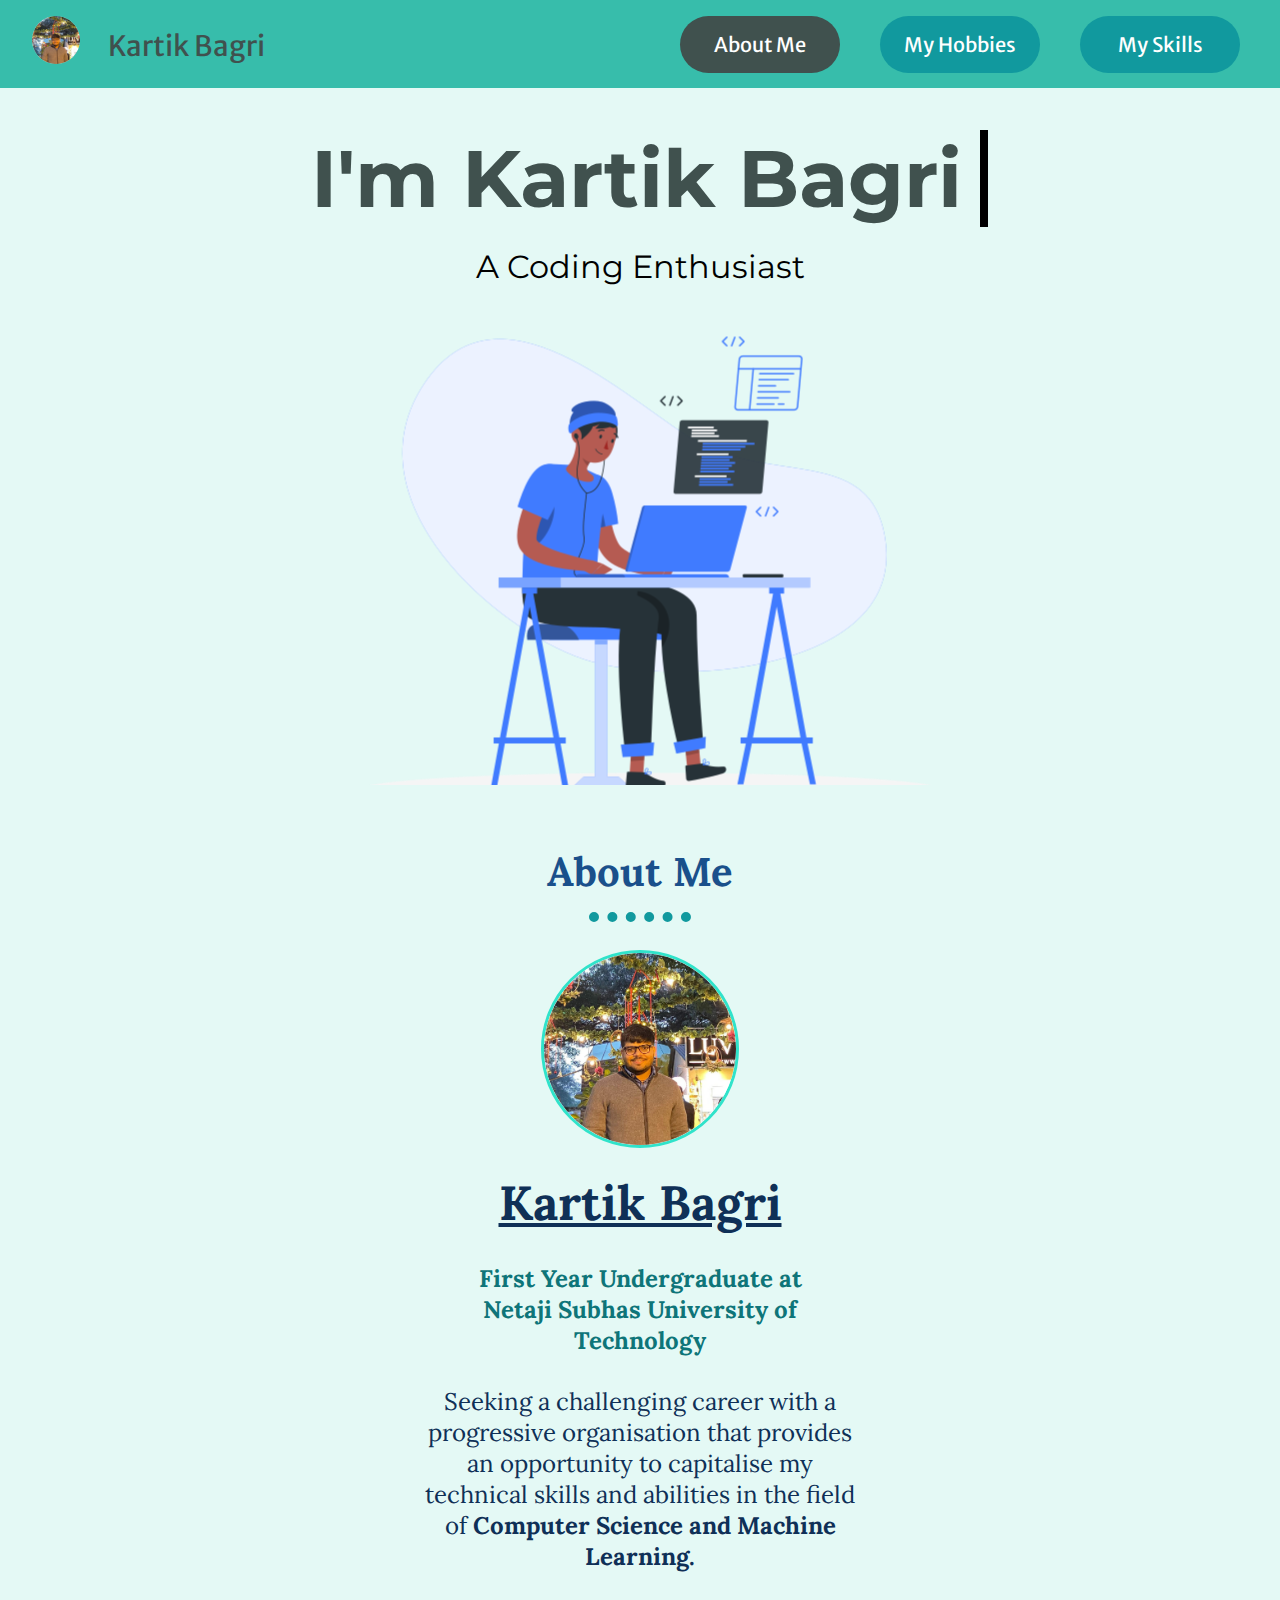
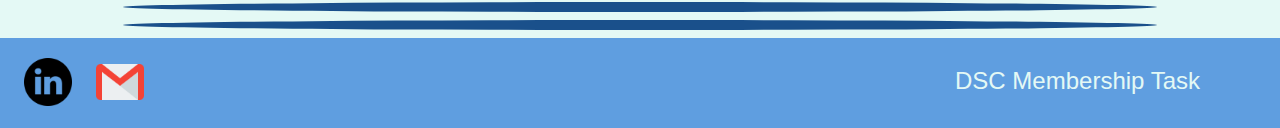
<file: index.html>
<!DOCTYPE html>
<html lang="en">

<head>
    <meta charset="UTF-8">
    <meta name="description" content="Kartik's Personal Website">
    <title>Kartik Bagri - Personal Website | DSC Recruitment Task | NSUT</title>
    <link rel="stylesheet" href="css/styles.css">
    <link rel="icon" href="images/favicon.ico">
    <link rel="preconnect" href="https://fonts.gstatic.com">
    <link href="https://fonts.googleapis.com/css2?family=Merriweather+Sans:wght@300;500&display=swap" rel="stylesheet">
    <link href="https://fonts.googleapis.com/css2?family=Montserrat&display=swap" rel="stylesheet">
    <link href="https://fonts.googleapis.com/css2?family=Lora&display=swap" rel="stylesheet">
</head>

<body>
    <!-- Creating a Navigation Bar -->
    <div class="navbar">
        <!-- Adding Image to the left of navigation bar -->
        <img src="images/profile.jpg" alt="profile-picture" class="logo">
        <!-- Adding Name to the left of the neavigation bar -->
        <p class="navbar-name">Kartik Bagri</p>
        <!-- Creating a container to store three tabs to the right of the navigation bar -->
        <div class="container">
            <!-- About Me Tab -->
            <a href="index.html">
                <div class="tab current">
                    <!-- Image that is to be appeared on hovering -->
                    <img src="images/aboutme-hover.png" alt="aboutme" class="hover-img">
                    About Me
                </div>
            </a>
            <!-- My Hobbies Tab -->
            <a href="html/myhobbies.html">
                <div class="tab">
                    <!-- Image that is to be appeared on hovering -->
                    <img src="images/hobby-hover.png" alt="hobbies" class="hover-img">
                    My Hobbies
                </div>
            </a>
            <!-- My Skills Tab (Selected) -->
            <a href="html/myskills.html">
                <div class="tab ">
                    <!-- Image that is to be appeared on hovering -->
                    <img src="images/skills-hover.png" alt="skills" class="hover-img">
                    My Skills
                </div>
            </a>
        </div>
    </div>
    <!-- Navigation Bar completed -->

    <!-- Creating an attractive top container to have an overview of the wesite -->
    <div class="top-container">
        <!-- Name with typewriter effect -->
        <h1 class="intro typewriter">I'm Kartik Bagri</h1>
        <p class="brief">A Coding Enthusiast</p>
        <img src="images/top-img.png" alt="top-image" class="top-img">
    </div>
    <!-- Top Container completed -->

    <!-- Creating About Me section under name second container -->
    <div class="second-container">
        <h1 class="aboutMeIntro">About Me</h1>
        <hr>
        <img src="images/profile.jpg" alt="AboutMe Picture" class="AboutMe-picture">
        <p class="name">Kartik Bagri</p>
        <!-- Brief Introduction about me -->
        <p class="aboutMeText tagline"><strong>First Year Undergraduate at <br>Netaji Subhas University of
                Technology</strong></p>
        <p class="aboutMeText">Seeking a challenging career with a progressive organisation that provides an opportunity
            to capitalise my technical skills and abilities in the field of <strong>Computer Science and Machine
                Learning.</strong></p>
    </div>
    <!-- About Me section completed -->
    <hr class="sectionEnd">
    <hr class="sectionEnd">

    <!-- Back to top button -->
    <button onclick="topFunction()" id="myBtn">^</button>
    
    <!-- Creating Footer for the website -->
    <div class=footer>
        <!-- Creating a container for logos to the links -->
        <div class="footer-left">
            <a href="https://www.linkedin.com/in/kartik-bagri-923a45203/"><img src="images/linkedin.png" alt="linkedin" class="linkedin"></a>
            <a href="mailto:kartikbagri199@gmail.com"><img src="images/mail.png" alt="mail"></a>
        </div>
        <!-- Creating a container to display the purpose of the website -->
        <div class="footer-right">
            <p class="task">DSC Membership Task</p>
        </div>
        <div class="footer-right">
        </div>
    </div>
    <!-- Footer completed -->
</body>
<script src = "javascript/engine.js"></script>
</html>
</file>
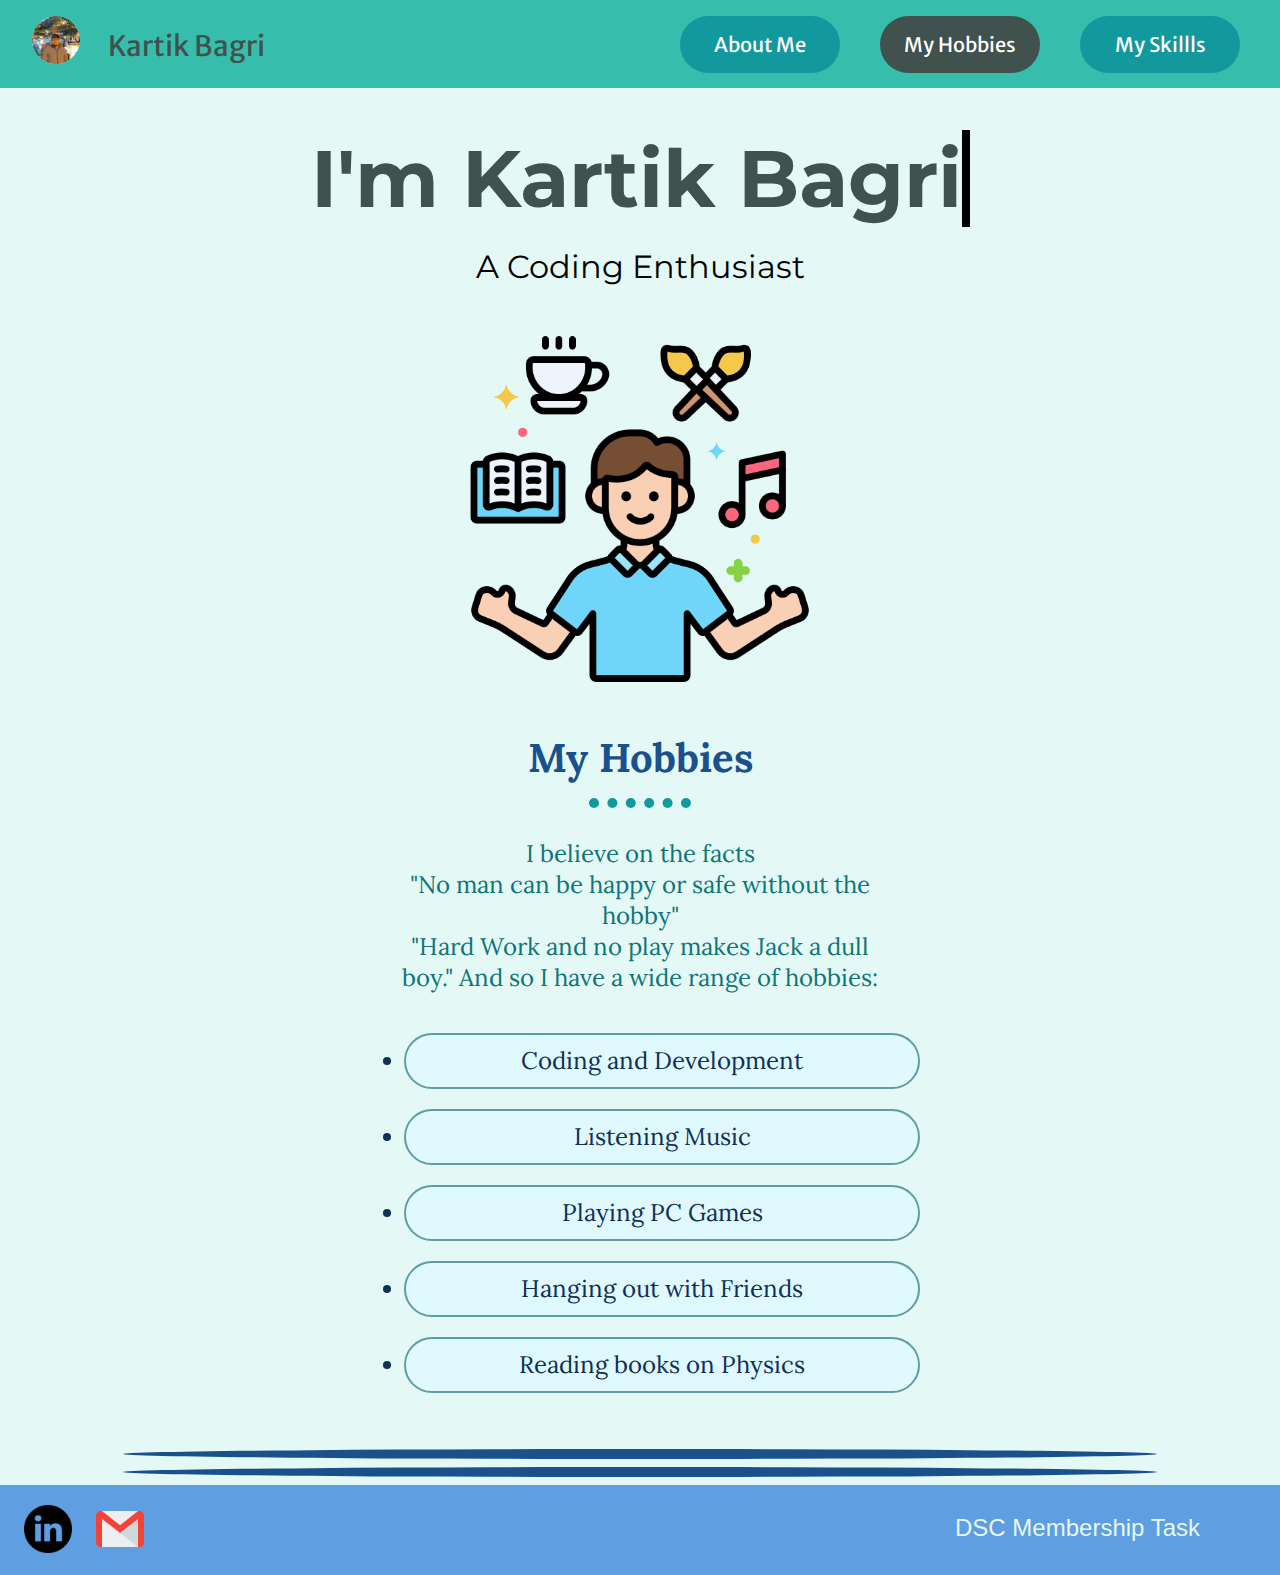
<file: html/myhobbies.html>
<!DOCTYPE html>
<html lang="en">

<head>
    <meta charset="UTF-8">
    <meta name="description" content="Kartik's Personal Website">
    <title>Kartik Bagri - Personal Website | DSC Recruitment Task | NSUT</title>
    <link rel="stylesheet" href="../css/styles.css">
    <link rel="icon" href="../images/favicon.ico">
    <link rel="preconnect" href="https://fonts.gstatic.com">
    <link href="https://fonts.googleapis.com/css2?family=Merriweather+Sans:wght@300;500&display=swap" rel="stylesheet">
    <link href="https://fonts.googleapis.com/css2?family=Montserrat&display=swap" rel="stylesheet">
    <link href="https://fonts.googleapis.com/css2?family=Lora&display=swap" rel="stylesheet">
</head>

<body>
    <!-- Creating a Navigation Bar -->
    <div class="navbar">
        <!-- Adding Image to the left of navigation bar -->
        <img src="../images/profile.jpg" alt="profile-picture" class="logo">
        <!-- Adding Name to the left of the neavigation bar -->
        <p class="navbar-name">Kartik Bagri</p>
        <!-- Creating a container to store three tabs to the right of the navigation bar -->
        <div class="container">
            <!-- About Me Tab -->
            <a href="../index.html">
                <div class="tab">
                    <!-- Image that is to be appeared on hovering -->
                    <img src="../images/aboutme-hover.png" alt="aboutme" class="hover-img">
                    About Me
                </div>
            </a>
            <!-- My Hobbies Tab (Selected) -->
            <a href="myhobbies.html">
                <div class="tab current">
                    <!-- Image that is to be appeared on hovering -->
                    <img src="../images/hobby-hover.png" alt="hobbies" class="hover-img">
                    My Hobbies
                </div>
            </a>
            <!-- My Skills Tab -->
            <a href="myskills.html">
                <div class="tab">
                    <!-- Image that is to be appeared on hovering -->
                    <img src="../images/skills-hover.png" alt="skills" class="hover-img">
                    My Skillls
                </div>
            </a>
        </div>
    </div>
    <!-- Navigation Bar completed -->

    <!-- Creating an attractive top container to have an overview of the wesite -->
    <div class="top-container">
        <h1 class="intro typewriter">I'm Kartik Bagri</h1>
        <p class="brief">A Coding Enthusiast</p>
    </div>
    <!-- Top Container completed -->

    <!-- Adding an image related to hobby -->
    <img src="../images/hobby.png" alt="hobby" class="page">
    <!-- Creating the My Hobbies section under name third container -->
    <div class="third-container">
        <h1 class="myHobbiesIntro">My Hobbies</h1>
        <hr>
        <!-- Brief Introduction about the hobbies -->
        <p class="myHobbiesText tagline">I believe on the facts <br>"No man can be happy or safe without the
            hobby"<br>"Hard Work and no play makes Jack a dull boy." And so I have a wide range of hobbies:</p>
        <!-- Creating an unordered list of my hobbies -->
        <ul class="myHobbiesText">
            <div class="hobbiesItem">
                <li>Coding and Development</li>
            </div>
            <div class="hobbiesItem">
                <li>Listening Music</li>
            </div>
            <div class="hobbiesItem">
                <li>Playing PC Games</li>
            </div>
            <div class="hobbiesItem">
                <li>Hanging out with Friends</li>
            </div>
            <div class="hobbiesItem">
                <li>Reading books on Physics</li>
            </div>
        </ul>
    </div>
    <!-- My Hobbies section completed -->
    <hr class="sectionEnd">
    <hr class="sectionEnd">

    <!-- Back to top button -->
    <button onclick="topFunction()" id="myBtn">^</button>

    <!-- Creating Footer for the website -->
    <div class=footer>
        <!-- Creating a container for logos to the links -->
        <div class="footer-left">
            <a href="https://www.linkedin.com/in/kartik-bagri-923a45203/"><img src="../images/linkedin.png"
                    alt="linkedin" class="linkedin"></a>
            <a href="mailto:kartikbagri199@gmail.com"><img src="../images/mail.png" alt="mail"></a>
        </div>
        <!-- Creating a container to display the purpose of the website -->
        <div class="footer-right">
            <p class="task">DSC Membership Task</p>
        </div>
        <div class="footer-right">
        </div>
    </div>
    <!-- Footer completed -->
</body>
<script src = "../javascript/engine.js"></script>
</html>
</file>
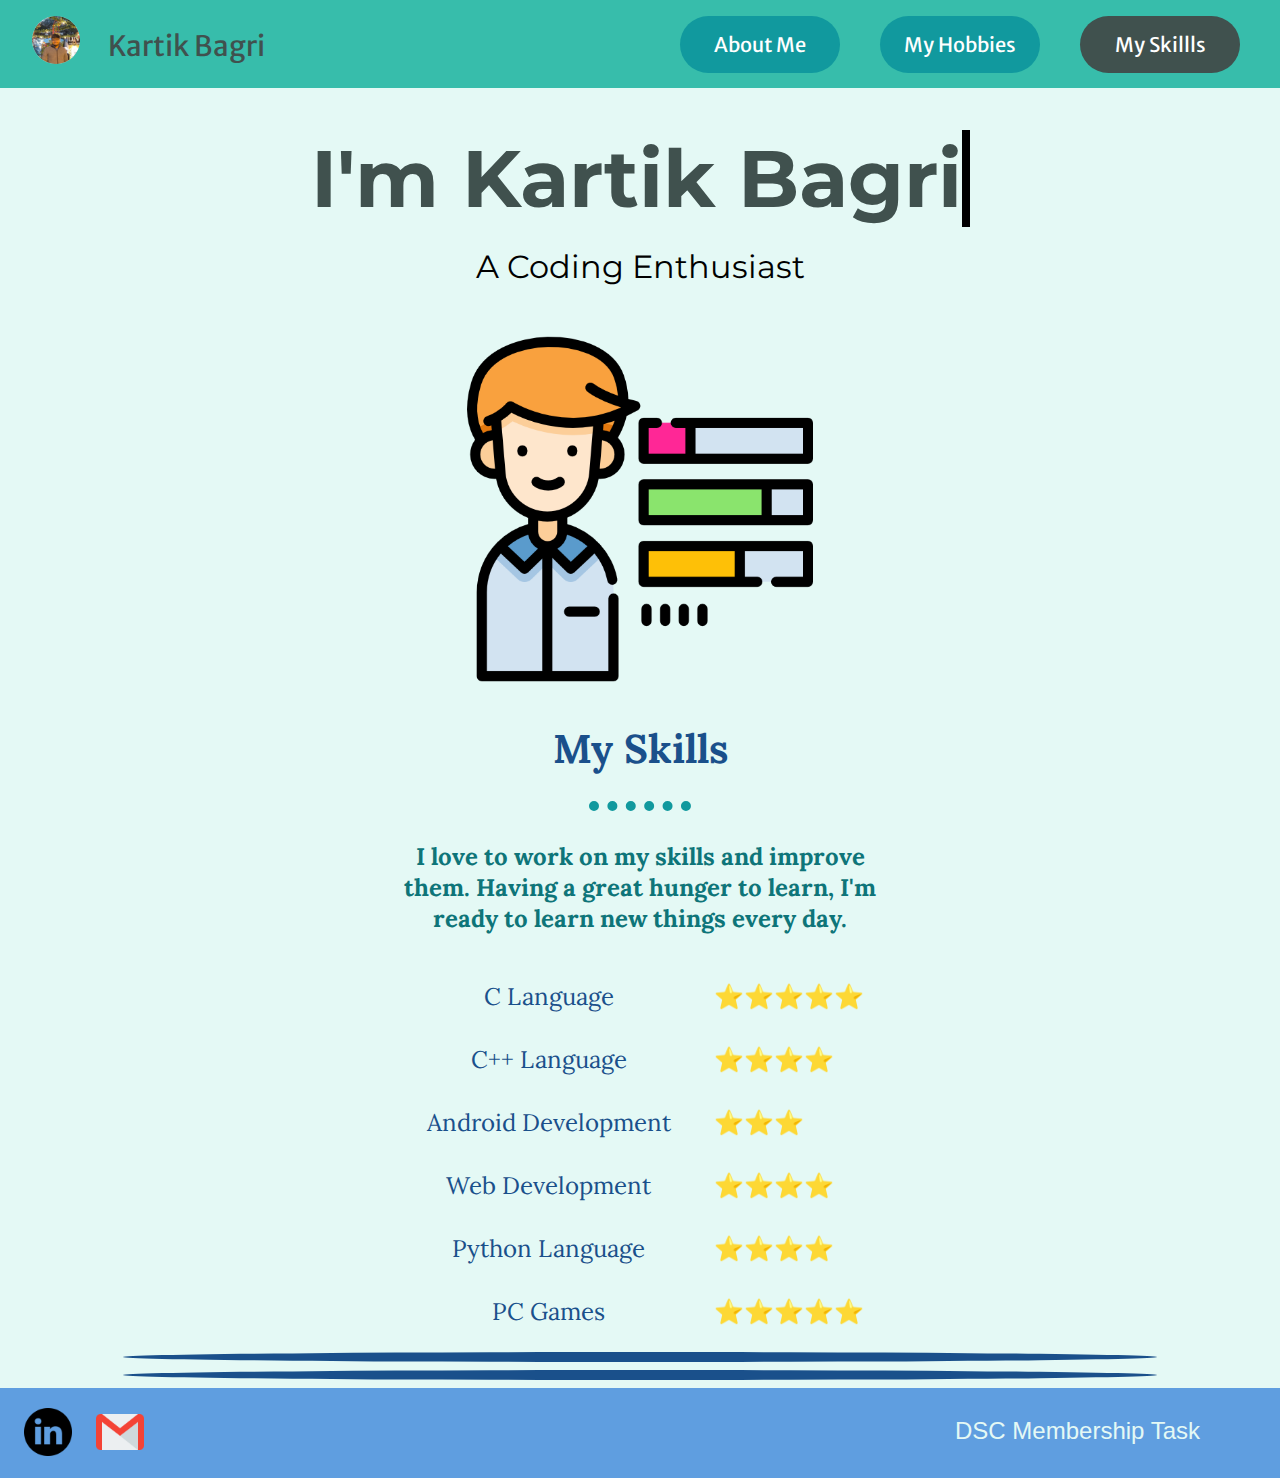
<file: html/myskills.html>
<!DOCTYPE html>
<html lang="en">

<head>
    <meta charset="UTF-8">
    <meta name="description" content="Kartik's Personal Website">
    <title>Kartik Bagri - Personal Website | DSC Recruitment Task | NSUT</title>
    <link rel="stylesheet" href="../css/styles.css">
    <link rel="icon" href="../images/favicon.ico">
    <link rel="preconnect" href="https://fonts.gstatic.com">
    <link href="https://fonts.googleapis.com/css2?family=Merriweather+Sans:wght@300;500&display=swap" rel="stylesheet">
    <link href="https://fonts.googleapis.com/css2?family=Montserrat&display=swap" rel="stylesheet">
    <link href="https://fonts.googleapis.com/css2?family=Lora&display=swap" rel="stylesheet">

</head>
<body>
    <!-- Creating a Navigation Bar -->
    <div class="navbar">
        <!-- Adding Image to the left of navigation bar -->
        <img src="../images/profile.jpg" alt="profile-picture" class="logo">
        <!-- Adding Name to the left of the neavigation bar -->
        <p class="navbar-name">Kartik Bagri</p>
        <!-- Creating a container to store three tabs to the right of the navigation bar -->
        <div class="container">
            <!-- About Me Tab -->
            <a href="../index.html">
                <div class="tab">
                    <!-- Image that is to be appeared on hovering -->
                    <img src="../images/aboutme-hover.png" alt="aboutme" class="hover-img">
                    About Me
                </div>
            </a>
            <!-- My Hobbies Tab -->
            <a href="myhobbies.html">
                <div class="tab">
                    <!-- Image that is to be appeared on hovering -->
                    <img src="../images/hobby-hover.png" alt="hobbies" class="hover-img">
                    My Hobbies
                </div>
            </a>
            <!-- My Skills Tab (Selected) -->
            <a href="myskills.html">
                <div class="tab current">
                    <!-- Image that is to be appeared on hovering -->
                    <img src="../images/skills-hover.png" alt="skills" class="hover-img">
                    My Skillls
                </div>
            </a>
        </div>
    </div>
    <!-- Navigation Bar completed -->

    <!-- Creating an attractive top container to have an overview of the wesite -->
    <div class="top-container">
        <!-- Name with typewriter effect -->
        <h1 class="intro typewriter">I'm Kartik Bagri</h1>
        <p class="brief">A Coding Enthusiast</p>
    </div>
    <!-- Top Container completed -->

    <!-- Adding an image related to skills -->
    <img src="../images/skills.png" alt="skills" class="page">
    <!-- Creating My Skills section under name fourth container -->
    <div class="fourth-container">
        <h1 class="mySkillsIntro">My Skills</h1>
        <hr>
        <!-- Brief Introduction about the skills -->
        <p class="mySkillsText tagline"><strong>I love to work on my skills and improve them. Having a great hunger to
                learn, I'm ready to learn new things every day.</strong></p>
        <!-- Creating a table to display the skills and the rating -->
        <table class="skillsTable">
            <tr>
                <td class="skill">C Language</td>
                <td>⭐️⭐️⭐️⭐️⭐️</td>
            </tr>
            <tr>
                <td class="skill">C++ Language</td>
                <td>⭐️⭐️⭐️⭐️</td>
            </tr>
            <tr>
                <td class="skill">Android Development</td>
                <td>⭐️⭐️⭐️</td>
            </tr>
            <tr>
                <td class="skill">Web Development</td>
                <td>⭐️⭐️⭐️⭐️</td>
            </tr>
            <tr>
                <td class="skill">Python Language</td>
                <td>⭐️⭐️⭐️⭐️</td>
            </tr>
            <tr>
                <td class="skill">PC Games</td>
                <td>⭐️⭐️⭐️⭐️⭐️</td>
            </tr>
        </table>
        <!-- Table completed -->
    </div>
    <!-- My Skills Section Completed -->

    <hr class="sectionEnd">
    <hr class="sectionEnd">

    <!-- Back to top button -->
    <button onclick="topFunction()" id="myBtn">^</button>
    
    <!-- Creating Footer for the website -->
    <div class=footer>
        <!-- Creating a container for logos to the links -->
        <div class="footer-left">
            <a href="https://www.linkedin.com/in/kartik-bagri-923a45203/"><img src="../images/linkedin.png" alt="linkedin" class="linkedin"></a>
            <a href="mailto:kartikbagri199@gmail.com"><img src="../images/mail.png" alt="mail"></a>
        </div>
        <!-- Creating a container to display the purpose of the website -->
        <div class="footer-right">
            <p class="task">DSC Membership Task</p>
        </div>
    </div>
    <!-- Footer completed -->
</body>
<script src = "../javascript/engine.js"></script>
</html>
</file>
<file: css/styles.css>
html{
    scroll-behavior: smooth;
}

body {
    background-color: #e4f9f5;
    font-family: 'Merriweather Sans', sans-serif;
    margin: 0 0;
    text-align:center;
}

.navbar{
    background-color: #37bdab;
    font-size: 1.25rem;
    height: 4.5rem;
    padding-top: 1rem;
    position: fixed;
    text-align: left;
    width: 100%;
}

.navbar a{
    color: white;
    text-decoration: none;
}

.logo{
    float: left;
    margin-left: 2rem;
    width: 3.75%;
    border-radius: 100%;
}

.navbar-name{
    color: #40514e;
    display: inline-block;
    font-size: 1.75rem;
    margin: 0 3rem 0 1rem;
    padding: 0.75rem;
    width: 60%;
}

.container {
    color: white;
    display: inline-flex;
    justify-content: space-evenly;
    position: absolute;
    right: 0px;
    width:50%;
}

.tab {
    background-color: #11999e;
    border-radius: 2rem;
    padding: 1rem 1rem;
    text-align: center;
    width:8rem;
}

.tab:hover {
    background-color:white;
    transition: 0.25s;
}

.tab:hover .hover-img{
    display:inline-block;
    margin: 0 2rem;
    transition: 1s;
}

.top-container{
    display: inline-block;
    font-family: 'Montserrat', sans-serif;
    margin: 100px auto 30px auto;
    padding-top: 30px;
}

.top-img{
    margin-top: 1rem;
}

.intro{
    color: #40514e;
    font-size: 5rem;
    margin: 0;
}

.brief{
    font-size: 2rem;
    margin: 20px;
}

hr {
    border-color: #11999e;
    border-style: none;
    border-top-style: dotted;
    border-width: 10px;
    width: 8%;
}

.typewriter{
    border-right: .1em solid black;
    margin: 0 auto;
    overflow: hidden;
    white-space: nowrap;
    animation: 
      typing 2s steps(40, end),
      blink-caret .5s step-end infinite;
  }
  
@keyframes typing {
    from { width: 0 }
    to { width: 100% }
}
  
@keyframes blink-caret {
    from, to { border-color: transparent }
    50% { border-color:black; }
}

.second-container{
    font-family: 'Lora', serif;
}

.aboutMeIntro{
    color:#1a508b;
    font-size: 2.5rem;
    font-weight: bolder;
    margin-bottom: 15px;
}

.AboutMe-picture{
    border: solid #30e3ca;
    border-radius: 100%;
    margin-top: 20px;
    width: 15%;
}

.name{
    color: #0f3057;
    font-size: 3rem;
    font-weight: bold;
    margin-bottom: 0;
    margin-top: 20px;
    text-decoration: underline;
}

.aboutMeText{
    color: #0f3057;
    font-size:1.5rem;
    margin: 30px auto;
    width: 35%;
}

.third-container{
    border-radius: 40px;
    font-family: 'Lora', serif;
    margin: auto;
    padding-bottom: 8px;
}

.myHobbiesIntro{
    color:#1a508b;
    font-weight: bolder;
    font-size: 2.5rem;
    margin-bottom: 15px;
    margin-top: 0;
    padding-top: 50px;
}

.myHobbiesText {
    color: #0f3057;
    font-size:1.5rem;
    margin: 30px auto;
    width: 40%;
}

.hobbiesItem {
    padding: 10px 0;
    display: inline-block;
    vertical-align: middle;
    margin: 10px auto;
    background-color: #dff9ff;
    border: 2px solid cadetblue;
    border-radius: 40px;
    width: 100%;
    height: 2rem;
}

.fourth-container{
    font-family: 'Lora', serif;
}

.mySkillsIntro {
    padding-top: 15px;
    font-weight: bolder;
    color:#1a508b;
    font-size: 2.5rem;
}

.mySkillsText {
    margin: 30px auto;
    color: #0f3057;
    font-size:1.5rem;
    width: 40%;
}

.tagline {
    color: #0e7579
}

.skillsTable{
    color: #1a508b;
    font-size: 1.5rem;
    margin: auto;
    width: 40%;
}

.skillsTable td{
    text-align: left;
}

.skillsTable .skill{
    text-align: center;
    padding: 15px;
    border-radius: 50px;
}

.footer{
    width: 100%;
    background-color: #5f9ee0;
    height: 90px;
}

.footer-left{
    position: absolute;
    left: 0.05rem;
    margin-top: 1.25rem;
    display:inline-flex;
    justify-content: space-evenly;
    width: 13%;
}

.footer img {
    width: 3rem;
    height: 3rem;
}

.footer img:hover {
    margin:-0.5rem;
    width: 4rem;
    height: 4rem;
}

.footer-right{
    margin-top: 5px;
    display: inline-block;
    position:absolute;
    right: 5rem;
}

.task{
    font-family: sans-serif;
    font-size: 1.5rem;
    color: #e4f9f5;
}

.sectionEnd {
    width: 80%;
    border: 5px solid #1a508b;
    border-radius: 100%;
}

.current{
    background-color: #40514e;
}

.page{
    width: 27%;
    margin: auto;
    display: block;
}

.hover-img{
    display: none;
    position: absolute;
    width: 30px;
}

#myBtn{
    display: none;
    font-family:'Merriweather Sans', sans-serif;
    font-size: 2rem;
    z-index: 99;
    position: fixed;
    bottom: 30px;
    right: 30px;
    outline: none;
    height: 40px;
    width: 40px;
    border:none;
    background-color: black;
    color: #e4f9f5;
    cursor: pointer;
    border-radius: 100%;
}

#myBtn:hover{
    color: white;
    background-color: teal;
}
</file>
